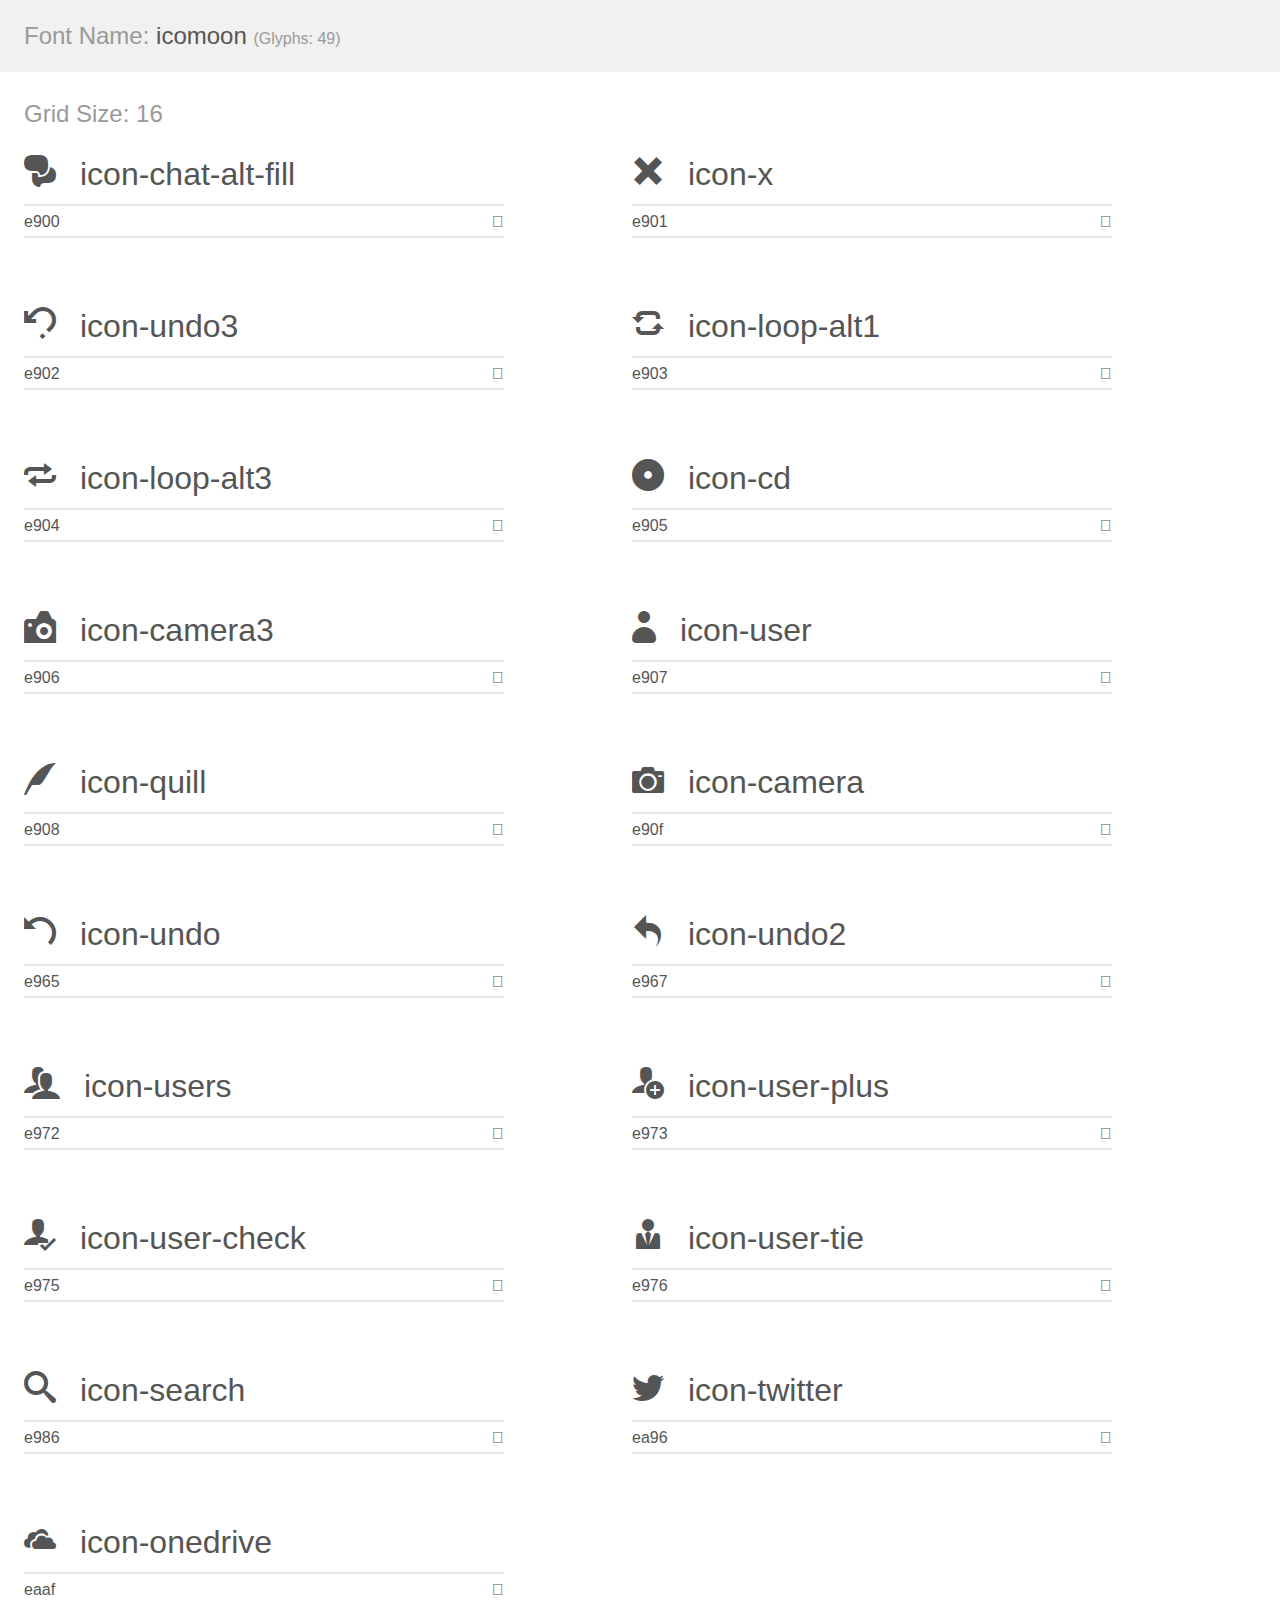
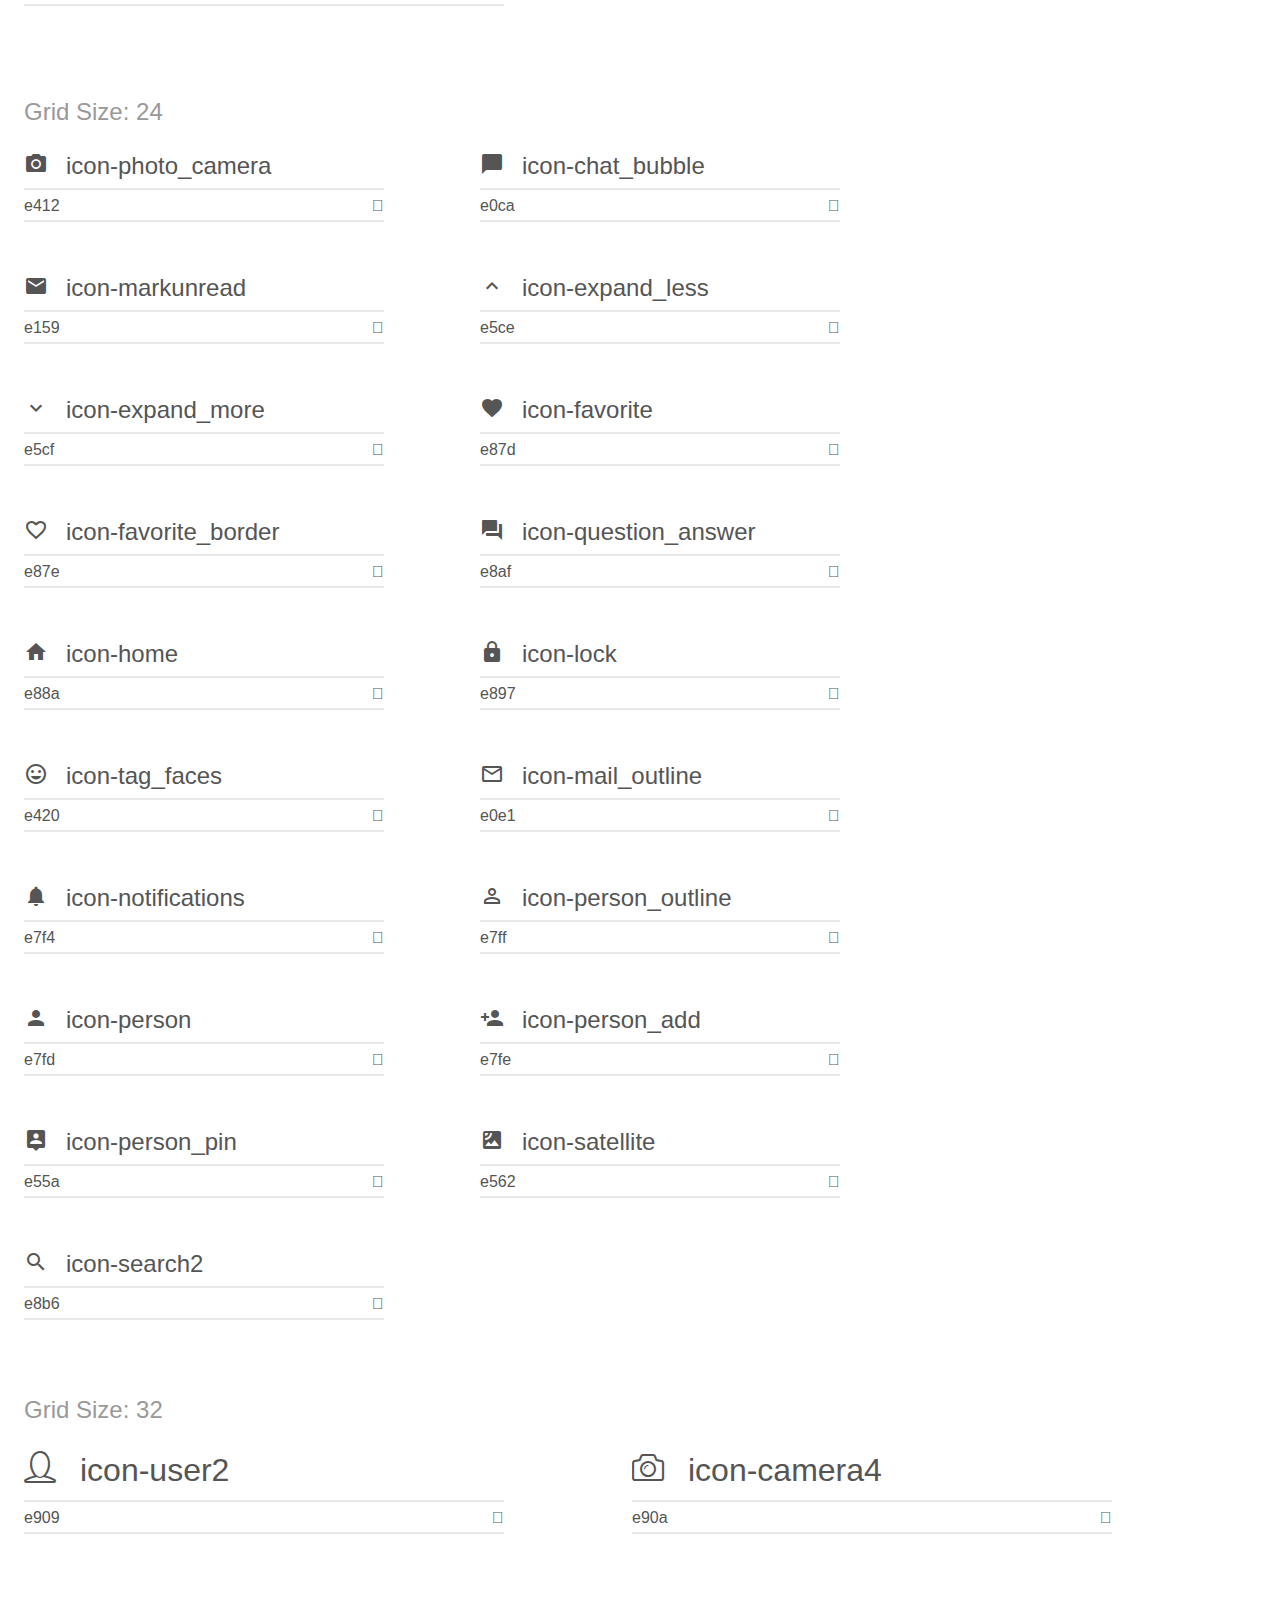
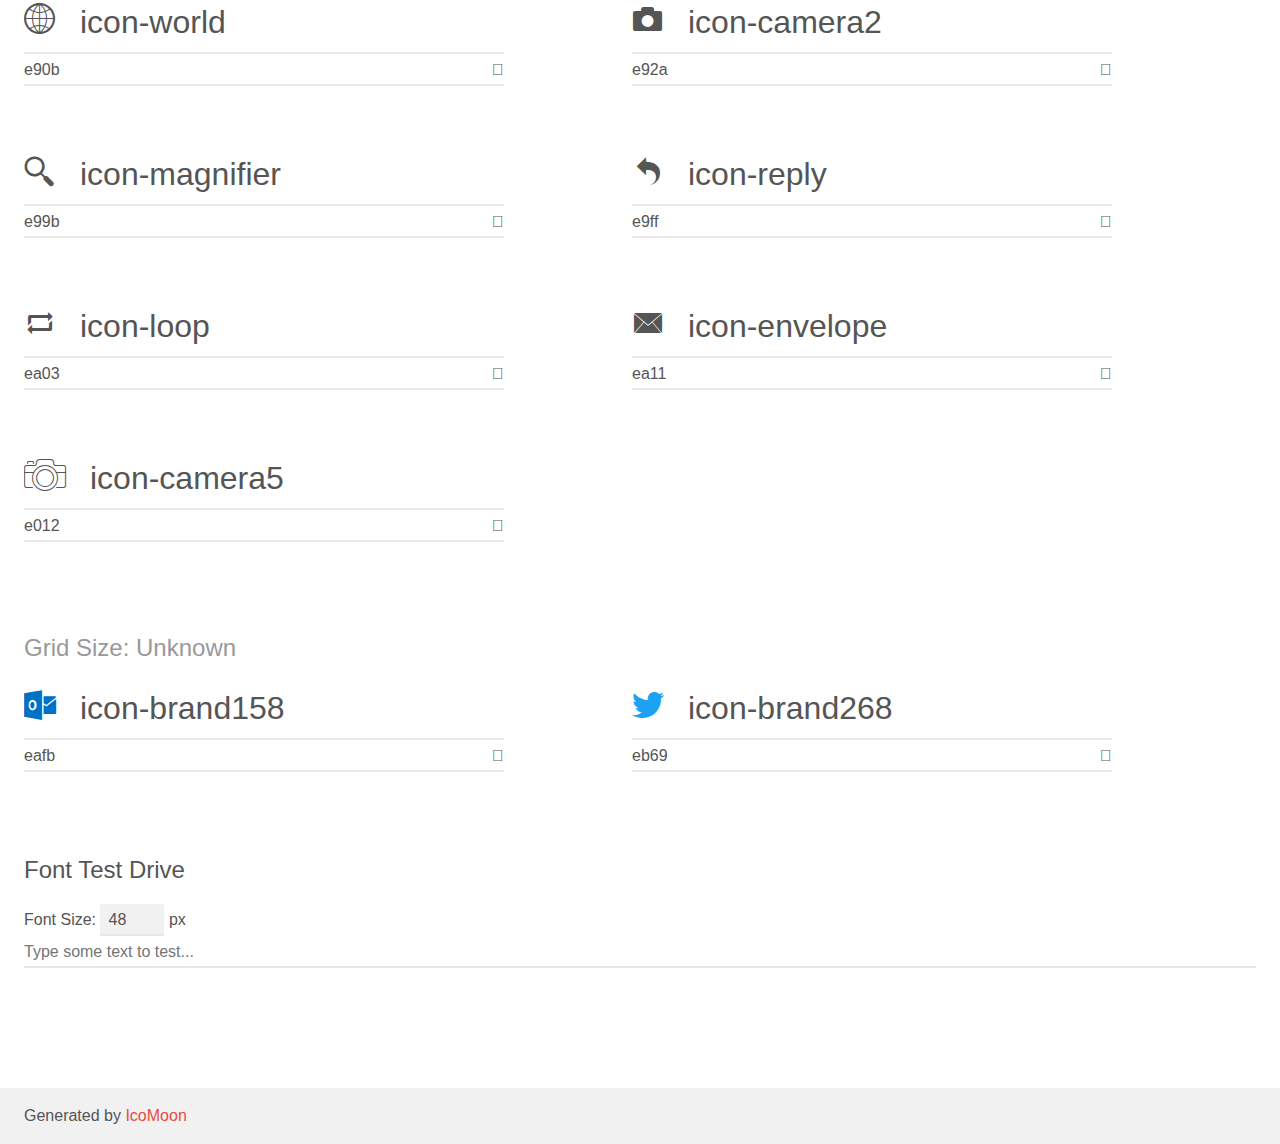
<file: assets/fonts/demo.html>
<!doctype html>
<html>
<head>
    <meta charset="utf-8">
    <title>IcoMoon Demo</title>
    <meta name="description" content="An Icon Font Generated By IcoMoon.io">
    <meta name="viewport" content="width=device-width, initial-scale=1">
    <link rel="stylesheet" href="demo-files/demo.css">
    <link rel="stylesheet" href="style.css"></head>
<body>
    <div class="bgc1 clearfix">
        <h1 class="mhmm mvm"><span class="fgc1">Font Name:</span> icomoon <small class="fgc1">(Glyphs:&nbsp;49)</small></h1>
    </div>
    <div class="clearfix mhl ptl">
        <h1 class="mvm mtn fgc1">Grid Size: 16</h1>
        <div class="glyph fs1">
            <div class="clearfix bshadow0 pbs">
                <span class="icon-chat-alt-fill">
                
                </span>
                <span class="mls"> icon-chat-alt-fill</span>
            </div>
            <fieldset class="fs0 size1of1 clearfix hidden-false">
                <input type="text" readonly value="e900" class="unit size1of2" />
                <input type="text" maxlength="1" readonly value="&#xe900;" class="unitRight size1of2 talign-right" />
            </fieldset>
            <div class="fs0 bshadow0 clearfix hidden-true">
                <span class="unit pvs fgc1">liga: </span>
                <input type="text" readonly value="" class="liga unitRight" />
            </div>
        </div>
        <div class="glyph fs1">
            <div class="clearfix bshadow0 pbs">
                <span class="icon-x">
                
                </span>
                <span class="mls"> icon-x</span>
            </div>
            <fieldset class="fs0 size1of1 clearfix hidden-false">
                <input type="text" readonly value="e901" class="unit size1of2" />
                <input type="text" maxlength="1" readonly value="&#xe901;" class="unitRight size1of2 talign-right" />
            </fieldset>
            <div class="fs0 bshadow0 clearfix hidden-true">
                <span class="unit pvs fgc1">liga: </span>
                <input type="text" readonly value="" class="liga unitRight" />
            </div>
        </div>
        <div class="glyph fs1">
            <div class="clearfix bshadow0 pbs">
                <span class="icon-undo3">
                
                </span>
                <span class="mls"> icon-undo3</span>
            </div>
            <fieldset class="fs0 size1of1 clearfix hidden-false">
                <input type="text" readonly value="e902" class="unit size1of2" />
                <input type="text" maxlength="1" readonly value="&#xe902;" class="unitRight size1of2 talign-right" />
            </fieldset>
            <div class="fs0 bshadow0 clearfix hidden-true">
                <span class="unit pvs fgc1">liga: </span>
                <input type="text" readonly value="" class="liga unitRight" />
            </div>
        </div>
        <div class="glyph fs1">
            <div class="clearfix bshadow0 pbs">
                <span class="icon-loop-alt1">
                
                </span>
                <span class="mls"> icon-loop-alt1</span>
            </div>
            <fieldset class="fs0 size1of1 clearfix hidden-false">
                <input type="text" readonly value="e903" class="unit size1of2" />
                <input type="text" maxlength="1" readonly value="&#xe903;" class="unitRight size1of2 talign-right" />
            </fieldset>
            <div class="fs0 bshadow0 clearfix hidden-true">
                <span class="unit pvs fgc1">liga: </span>
                <input type="text" readonly value="" class="liga unitRight" />
            </div>
        </div>
        <div class="glyph fs1">
            <div class="clearfix bshadow0 pbs">
                <span class="icon-loop-alt3">
                
                </span>
                <span class="mls"> icon-loop-alt3</span>
            </div>
            <fieldset class="fs0 size1of1 clearfix hidden-false">
                <input type="text" readonly value="e904" class="unit size1of2" />
                <input type="text" maxlength="1" readonly value="&#xe904;" class="unitRight size1of2 talign-right" />
            </fieldset>
            <div class="fs0 bshadow0 clearfix hidden-true">
                <span class="unit pvs fgc1">liga: </span>
                <input type="text" readonly value="" class="liga unitRight" />
            </div>
        </div>
        <div class="glyph fs1">
            <div class="clearfix bshadow0 pbs">
                <span class="icon-cd">
                
                </span>
                <span class="mls"> icon-cd</span>
            </div>
            <fieldset class="fs0 size1of1 clearfix hidden-false">
                <input type="text" readonly value="e905" class="unit size1of2" />
                <input type="text" maxlength="1" readonly value="&#xe905;" class="unitRight size1of2 talign-right" />
            </fieldset>
            <div class="fs0 bshadow0 clearfix hidden-true">
                <span class="unit pvs fgc1">liga: </span>
                <input type="text" readonly value="" class="liga unitRight" />
            </div>
        </div>
        <div class="glyph fs1">
            <div class="clearfix bshadow0 pbs">
                <span class="icon-camera3">
                
                </span>
                <span class="mls"> icon-camera3</span>
            </div>
            <fieldset class="fs0 size1of1 clearfix hidden-false">
                <input type="text" readonly value="e906" class="unit size1of2" />
                <input type="text" maxlength="1" readonly value="&#xe906;" class="unitRight size1of2 talign-right" />
            </fieldset>
            <div class="fs0 bshadow0 clearfix hidden-true">
                <span class="unit pvs fgc1">liga: </span>
                <input type="text" readonly value="" class="liga unitRight" />
            </div>
        </div>
        <div class="glyph fs1">
            <div class="clearfix bshadow0 pbs">
                <span class="icon-user">
                
                </span>
                <span class="mls"> icon-user</span>
            </div>
            <fieldset class="fs0 size1of1 clearfix hidden-false">
                <input type="text" readonly value="e907" class="unit size1of2" />
                <input type="text" maxlength="1" readonly value="&#xe907;" class="unitRight size1of2 talign-right" />
            </fieldset>
            <div class="fs0 bshadow0 clearfix hidden-true">
                <span class="unit pvs fgc1">liga: </span>
                <input type="text" readonly value="" class="liga unitRight" />
            </div>
        </div>
        <div class="glyph fs1">
            <div class="clearfix bshadow0 pbs">
                <span class="icon-quill">
                
                </span>
                <span class="mls"> icon-quill</span>
            </div>
            <fieldset class="fs0 size1of1 clearfix hidden-false">
                <input type="text" readonly value="e908" class="unit size1of2" />
                <input type="text" maxlength="1" readonly value="&#xe908;" class="unitRight size1of2 talign-right" />
            </fieldset>
            <div class="fs0 bshadow0 clearfix hidden-true">
                <span class="unit pvs fgc1">liga: </span>
                <input type="text" readonly value="quill, feather" class="liga unitRight" />
            </div>
        </div>
        <div class="glyph fs1">
            <div class="clearfix bshadow0 pbs">
                <span class="icon-camera">
                
                </span>
                <span class="mls"> icon-camera</span>
            </div>
            <fieldset class="fs0 size1of1 clearfix hidden-false">
                <input type="text" readonly value="e90f" class="unit size1of2" />
                <input type="text" maxlength="1" readonly value="&#xe90f;" class="unitRight size1of2 talign-right" />
            </fieldset>
            <div class="fs0 bshadow0 clearfix hidden-true">
                <span class="unit pvs fgc1">liga: </span>
                <input type="text" readonly value="camera, photo" class="liga unitRight" />
            </div>
        </div>
        <div class="glyph fs1">
            <div class="clearfix bshadow0 pbs">
                <span class="icon-undo">
                
                </span>
                <span class="mls"> icon-undo</span>
            </div>
            <fieldset class="fs0 size1of1 clearfix hidden-false">
                <input type="text" readonly value="e965" class="unit size1of2" />
                <input type="text" maxlength="1" readonly value="&#xe965;" class="unitRight size1of2 talign-right" />
            </fieldset>
            <div class="fs0 bshadow0 clearfix hidden-true">
                <span class="unit pvs fgc1">liga: </span>
                <input type="text" readonly value="undo, ccw" class="liga unitRight" />
            </div>
        </div>
        <div class="glyph fs1">
            <div class="clearfix bshadow0 pbs">
                <span class="icon-undo2">
                
                </span>
                <span class="mls"> icon-undo2</span>
            </div>
            <fieldset class="fs0 size1of1 clearfix hidden-false">
                <input type="text" readonly value="e967" class="unit size1of2" />
                <input type="text" maxlength="1" readonly value="&#xe967;" class="unitRight size1of2 talign-right" />
            </fieldset>
            <div class="fs0 bshadow0 clearfix hidden-true">
                <span class="unit pvs fgc1">liga: </span>
                <input type="text" readonly value="undo2, left" class="liga unitRight" />
            </div>
        </div>
        <div class="glyph fs1">
            <div class="clearfix bshadow0 pbs">
                <span class="icon-users">
                
                </span>
                <span class="mls"> icon-users</span>
            </div>
            <fieldset class="fs0 size1of1 clearfix hidden-false">
                <input type="text" readonly value="e972" class="unit size1of2" />
                <input type="text" maxlength="1" readonly value="&#xe972;" class="unitRight size1of2 talign-right" />
            </fieldset>
            <div class="fs0 bshadow0 clearfix hidden-true">
                <span class="unit pvs fgc1">liga: </span>
                <input type="text" readonly value="users, group" class="liga unitRight" />
            </div>
        </div>
        <div class="glyph fs1">
            <div class="clearfix bshadow0 pbs">
                <span class="icon-user-plus">
                
                </span>
                <span class="mls"> icon-user-plus</span>
            </div>
            <fieldset class="fs0 size1of1 clearfix hidden-false">
                <input type="text" readonly value="e973" class="unit size1of2" />
                <input type="text" maxlength="1" readonly value="&#xe973;" class="unitRight size1of2 talign-right" />
            </fieldset>
            <div class="fs0 bshadow0 clearfix hidden-true">
                <span class="unit pvs fgc1">liga: </span>
                <input type="text" readonly value="user-plus, user2" class="liga unitRight" />
            </div>
        </div>
        <div class="glyph fs1">
            <div class="clearfix bshadow0 pbs">
                <span class="icon-user-check">
                
                </span>
                <span class="mls"> icon-user-check</span>
            </div>
            <fieldset class="fs0 size1of1 clearfix hidden-false">
                <input type="text" readonly value="e975" class="unit size1of2" />
                <input type="text" maxlength="1" readonly value="&#xe975;" class="unitRight size1of2 talign-right" />
            </fieldset>
            <div class="fs0 bshadow0 clearfix hidden-true">
                <span class="unit pvs fgc1">liga: </span>
                <input type="text" readonly value="user-check, user4" class="liga unitRight" />
            </div>
        </div>
        <div class="glyph fs1">
            <div class="clearfix bshadow0 pbs">
                <span class="icon-user-tie">
                
                </span>
                <span class="mls"> icon-user-tie</span>
            </div>
            <fieldset class="fs0 size1of1 clearfix hidden-false">
                <input type="text" readonly value="e976" class="unit size1of2" />
                <input type="text" maxlength="1" readonly value="&#xe976;" class="unitRight size1of2 talign-right" />
            </fieldset>
            <div class="fs0 bshadow0 clearfix hidden-true">
                <span class="unit pvs fgc1">liga: </span>
                <input type="text" readonly value="user-tie, user5" class="liga unitRight" />
            </div>
        </div>
        <div class="glyph fs1">
            <div class="clearfix bshadow0 pbs">
                <span class="icon-search">
                
                </span>
                <span class="mls"> icon-search</span>
            </div>
            <fieldset class="fs0 size1of1 clearfix hidden-false">
                <input type="text" readonly value="e986" class="unit size1of2" />
                <input type="text" maxlength="1" readonly value="&#xe986;" class="unitRight size1of2 talign-right" />
            </fieldset>
            <div class="fs0 bshadow0 clearfix hidden-true">
                <span class="unit pvs fgc1">liga: </span>
                <input type="text" readonly value="search, magnifier" class="liga unitRight" />
            </div>
        </div>
        <div class="glyph fs1">
            <div class="clearfix bshadow0 pbs">
                <span class="icon-twitter">
                
                </span>
                <span class="mls"> icon-twitter</span>
            </div>
            <fieldset class="fs0 size1of1 clearfix hidden-false">
                <input type="text" readonly value="ea96" class="unit size1of2" />
                <input type="text" maxlength="1" readonly value="&#xea96;" class="unitRight size1of2 talign-right" />
            </fieldset>
            <div class="fs0 bshadow0 clearfix hidden-true">
                <span class="unit pvs fgc1">liga: </span>
                <input type="text" readonly value="twitter, brand16" class="liga unitRight" />
            </div>
        </div>
        <div class="glyph fs1">
            <div class="clearfix bshadow0 pbs">
                <span class="icon-onedrive">
                
                </span>
                <span class="mls"> icon-onedrive</span>
            </div>
            <fieldset class="fs0 size1of1 clearfix hidden-false">
                <input type="text" readonly value="eaaf" class="unit size1of2" />
                <input type="text" maxlength="1" readonly value="&#xeaaf;" class="unitRight size1of2 talign-right" />
            </fieldset>
            <div class="fs0 bshadow0 clearfix hidden-true">
                <span class="unit pvs fgc1">liga: </span>
                <input type="text" readonly value="onedrive, brand39" class="liga unitRight" />
            </div>
        </div>
    </div>
    <div class="clearfix mhl ptl">
        <h1 class="mvm mtn fgc1">Grid Size: 24</h1>
        <div class="glyph fs2">
            <div class="clearfix bshadow0 pbs">
                <span class="icon-photo_camera">
                
                </span>
                <span class="mls"> icon-photo_camera</span>
            </div>
            <fieldset class="fs0 size1of1 clearfix hidden-false">
                <input type="text" readonly value="e412" class="unit size1of2" />
                <input type="text" maxlength="1" readonly value="&#xe412;" class="unitRight size1of2 talign-right" />
            </fieldset>
            <div class="fs0 bshadow0 clearfix hidden-true">
                <span class="unit pvs fgc1">liga: </span>
                <input type="text" readonly value="camera_alt, local_see, photo_camera" class="liga unitRight" />
            </div>
        </div>
        <div class="glyph fs2">
            <div class="clearfix bshadow0 pbs">
                <span class="icon-chat_bubble">
                
                </span>
                <span class="mls"> icon-chat_bubble</span>
            </div>
            <fieldset class="fs0 size1of1 clearfix hidden-false">
                <input type="text" readonly value="e0ca" class="unit size1of2" />
                <input type="text" maxlength="1" readonly value="&#xe0ca;" class="unitRight size1of2 talign-right" />
            </fieldset>
            <div class="fs0 bshadow0 clearfix hidden-true">
                <span class="unit pvs fgc1">liga: </span>
                <input type="text" readonly value="chat_bubble" class="liga unitRight" />
            </div>
        </div>
        <div class="glyph fs2">
            <div class="clearfix bshadow0 pbs">
                <span class="icon-markunread">
                
                </span>
                <span class="mls"> icon-markunread</span>
            </div>
            <fieldset class="fs0 size1of1 clearfix hidden-false">
                <input type="text" readonly value="e159" class="unit size1of2" />
                <input type="text" maxlength="1" readonly value="&#xe159;" class="unitRight size1of2 talign-right" />
            </fieldset>
            <div class="fs0 bshadow0 clearfix hidden-true">
                <span class="unit pvs fgc1">liga: </span>
                <input type="text" readonly value="email, local_post_office, mail, markunread" class="liga unitRight" />
            </div>
        </div>
        <div class="glyph fs2">
            <div class="clearfix bshadow0 pbs">
                <span class="icon-expand_less">
                
                </span>
                <span class="mls"> icon-expand_less</span>
            </div>
            <fieldset class="fs0 size1of1 clearfix hidden-false">
                <input type="text" readonly value="e5ce" class="unit size1of2" />
                <input type="text" maxlength="1" readonly value="&#xe5ce;" class="unitRight size1of2 talign-right" />
            </fieldset>
            <div class="fs0 bshadow0 clearfix hidden-true">
                <span class="unit pvs fgc1">liga: </span>
                <input type="text" readonly value="expand_less" class="liga unitRight" />
            </div>
        </div>
        <div class="glyph fs2">
            <div class="clearfix bshadow0 pbs">
                <span class="icon-expand_more">
                
                </span>
                <span class="mls"> icon-expand_more</span>
            </div>
            <fieldset class="fs0 size1of1 clearfix hidden-false">
                <input type="text" readonly value="e5cf" class="unit size1of2" />
                <input type="text" maxlength="1" readonly value="&#xe5cf;" class="unitRight size1of2 talign-right" />
            </fieldset>
            <div class="fs0 bshadow0 clearfix hidden-true">
                <span class="unit pvs fgc1">liga: </span>
                <input type="text" readonly value="expand_more" class="liga unitRight" />
            </div>
        </div>
        <div class="glyph fs2">
            <div class="clearfix bshadow0 pbs">
                <span class="icon-favorite">
                
                </span>
                <span class="mls"> icon-favorite</span>
            </div>
            <fieldset class="fs0 size1of1 clearfix hidden-false">
                <input type="text" readonly value="e87d" class="unit size1of2" />
                <input type="text" maxlength="1" readonly value="&#xe87d;" class="unitRight size1of2 talign-right" />
            </fieldset>
            <div class="fs0 bshadow0 clearfix hidden-true">
                <span class="unit pvs fgc1">liga: </span>
                <input type="text" readonly value="favorite" class="liga unitRight" />
            </div>
        </div>
        <div class="glyph fs2">
            <div class="clearfix bshadow0 pbs">
                <span class="icon-favorite_border">
                
                </span>
                <span class="mls"> icon-favorite_border</span>
            </div>
            <fieldset class="fs0 size1of1 clearfix hidden-false">
                <input type="text" readonly value="e87e" class="unit size1of2" />
                <input type="text" maxlength="1" readonly value="&#xe87e;" class="unitRight size1of2 talign-right" />
            </fieldset>
            <div class="fs0 bshadow0 clearfix hidden-true">
                <span class="unit pvs fgc1">liga: </span>
                <input type="text" readonly value="favorite_border" class="liga unitRight" />
            </div>
        </div>
        <div class="glyph fs2">
            <div class="clearfix bshadow0 pbs">
                <span class="icon-question_answer">
                
                </span>
                <span class="mls"> icon-question_answer</span>
            </div>
            <fieldset class="fs0 size1of1 clearfix hidden-false">
                <input type="text" readonly value="e8af" class="unit size1of2" />
                <input type="text" maxlength="1" readonly value="&#xe8af;" class="unitRight size1of2 talign-right" />
            </fieldset>
            <div class="fs0 bshadow0 clearfix hidden-true">
                <span class="unit pvs fgc1">liga: </span>
                <input type="text" readonly value="forum, question_answer" class="liga unitRight" />
            </div>
        </div>
        <div class="glyph fs2">
            <div class="clearfix bshadow0 pbs">
                <span class="icon-home">
                
                </span>
                <span class="mls"> icon-home</span>
            </div>
            <fieldset class="fs0 size1of1 clearfix hidden-false">
                <input type="text" readonly value="e88a" class="unit size1of2" />
                <input type="text" maxlength="1" readonly value="&#xe88a;" class="unitRight size1of2 talign-right" />
            </fieldset>
            <div class="fs0 bshadow0 clearfix hidden-true">
                <span class="unit pvs fgc1">liga: </span>
                <input type="text" readonly value="home" class="liga unitRight" />
            </div>
        </div>
        <div class="glyph fs2">
            <div class="clearfix bshadow0 pbs">
                <span class="icon-lock">
                
                </span>
                <span class="mls"> icon-lock</span>
            </div>
            <fieldset class="fs0 size1of1 clearfix hidden-false">
                <input type="text" readonly value="e897" class="unit size1of2" />
                <input type="text" maxlength="1" readonly value="&#xe897;" class="unitRight size1of2 talign-right" />
            </fieldset>
            <div class="fs0 bshadow0 clearfix hidden-true">
                <span class="unit pvs fgc1">liga: </span>
                <input type="text" readonly value="https, lock" class="liga unitRight" />
            </div>
        </div>
        <div class="glyph fs2">
            <div class="clearfix bshadow0 pbs">
                <span class="icon-tag_faces">
                
                </span>
                <span class="mls"> icon-tag_faces</span>
            </div>
            <fieldset class="fs0 size1of1 clearfix hidden-false">
                <input type="text" readonly value="e420" class="unit size1of2" />
                <input type="text" maxlength="1" readonly value="&#xe420;" class="unitRight size1of2 talign-right" />
            </fieldset>
            <div class="fs0 bshadow0 clearfix hidden-true">
                <span class="unit pvs fgc1">liga: </span>
                <input type="text" readonly value="insert_emoticon, mood, tag_faces" class="liga unitRight" />
            </div>
        </div>
        <div class="glyph fs2">
            <div class="clearfix bshadow0 pbs">
                <span class="icon-mail_outline">
                
                </span>
                <span class="mls"> icon-mail_outline</span>
            </div>
            <fieldset class="fs0 size1of1 clearfix hidden-false">
                <input type="text" readonly value="e0e1" class="unit size1of2" />
                <input type="text" maxlength="1" readonly value="&#xe0e1;" class="unitRight size1of2 talign-right" />
            </fieldset>
            <div class="fs0 bshadow0 clearfix hidden-true">
                <span class="unit pvs fgc1">liga: </span>
                <input type="text" readonly value="mail_outline" class="liga unitRight" />
            </div>
        </div>
        <div class="glyph fs2">
            <div class="clearfix bshadow0 pbs">
                <span class="icon-notifications">
                
                </span>
                <span class="mls"> icon-notifications</span>
            </div>
            <fieldset class="fs0 size1of1 clearfix hidden-false">
                <input type="text" readonly value="e7f4" class="unit size1of2" />
                <input type="text" maxlength="1" readonly value="&#xe7f4;" class="unitRight size1of2 talign-right" />
            </fieldset>
            <div class="fs0 bshadow0 clearfix hidden-true">
                <span class="unit pvs fgc1">liga: </span>
                <input type="text" readonly value="notifications" class="liga unitRight" />
            </div>
        </div>
        <div class="glyph fs2">
            <div class="clearfix bshadow0 pbs">
                <span class="icon-person_outline">
                
                </span>
                <span class="mls"> icon-person_outline</span>
            </div>
            <fieldset class="fs0 size1of1 clearfix hidden-false">
                <input type="text" readonly value="e7ff" class="unit size1of2" />
                <input type="text" maxlength="1" readonly value="&#xe7ff;" class="unitRight size1of2 talign-right" />
            </fieldset>
            <div class="fs0 bshadow0 clearfix hidden-true">
                <span class="unit pvs fgc1">liga: </span>
                <input type="text" readonly value="perm_identity, person_outline" class="liga unitRight" />
            </div>
        </div>
        <div class="glyph fs2">
            <div class="clearfix bshadow0 pbs">
                <span class="icon-person">
                
                </span>
                <span class="mls"> icon-person</span>
            </div>
            <fieldset class="fs0 size1of1 clearfix hidden-false">
                <input type="text" readonly value="e7fd" class="unit size1of2" />
                <input type="text" maxlength="1" readonly value="&#xe7fd;" class="unitRight size1of2 talign-right" />
            </fieldset>
            <div class="fs0 bshadow0 clearfix hidden-true">
                <span class="unit pvs fgc1">liga: </span>
                <input type="text" readonly value="person" class="liga unitRight" />
            </div>
        </div>
        <div class="glyph fs2">
            <div class="clearfix bshadow0 pbs">
                <span class="icon-person_add">
                
                </span>
                <span class="mls"> icon-person_add</span>
            </div>
            <fieldset class="fs0 size1of1 clearfix hidden-false">
                <input type="text" readonly value="e7fe" class="unit size1of2" />
                <input type="text" maxlength="1" readonly value="&#xe7fe;" class="unitRight size1of2 talign-right" />
            </fieldset>
            <div class="fs0 bshadow0 clearfix hidden-true">
                <span class="unit pvs fgc1">liga: </span>
                <input type="text" readonly value="person_add" class="liga unitRight" />
            </div>
        </div>
        <div class="glyph fs2">
            <div class="clearfix bshadow0 pbs">
                <span class="icon-person_pin">
                
                </span>
                <span class="mls"> icon-person_pin</span>
            </div>
            <fieldset class="fs0 size1of1 clearfix hidden-false">
                <input type="text" readonly value="e55a" class="unit size1of2" />
                <input type="text" maxlength="1" readonly value="&#xe55a;" class="unitRight size1of2 talign-right" />
            </fieldset>
            <div class="fs0 bshadow0 clearfix hidden-true">
                <span class="unit pvs fgc1">liga: </span>
                <input type="text" readonly value="person_pin" class="liga unitRight" />
            </div>
        </div>
        <div class="glyph fs2">
            <div class="clearfix bshadow0 pbs">
                <span class="icon-satellite">
                
                </span>
                <span class="mls"> icon-satellite</span>
            </div>
            <fieldset class="fs0 size1of1 clearfix hidden-false">
                <input type="text" readonly value="e562" class="unit size1of2" />
                <input type="text" maxlength="1" readonly value="&#xe562;" class="unitRight size1of2 talign-right" />
            </fieldset>
            <div class="fs0 bshadow0 clearfix hidden-true">
                <span class="unit pvs fgc1">liga: </span>
                <input type="text" readonly value="satellite" class="liga unitRight" />
            </div>
        </div>
        <div class="glyph fs2">
            <div class="clearfix bshadow0 pbs">
                <span class="icon-search2">
                
                </span>
                <span class="mls"> icon-search2</span>
            </div>
            <fieldset class="fs0 size1of1 clearfix hidden-false">
                <input type="text" readonly value="e8b6" class="unit size1of2" />
                <input type="text" maxlength="1" readonly value="&#xe8b6;" class="unitRight size1of2 talign-right" />
            </fieldset>
            <div class="fs0 bshadow0 clearfix hidden-true">
                <span class="unit pvs fgc1">liga: </span>
                <input type="text" readonly value="search" class="liga unitRight" />
            </div>
        </div>
    </div>
    <div class="clearfix mhl ptl">
        <h1 class="mvm mtn fgc1">Grid Size: 32</h1>
        <div class="glyph fs3">
            <div class="clearfix bshadow0 pbs">
                <span class="icon-user2">
                
                </span>
                <span class="mls"> icon-user2</span>
            </div>
            <fieldset class="fs0 size1of1 clearfix hidden-false">
                <input type="text" readonly value="e909" class="unit size1of2" />
                <input type="text" maxlength="1" readonly value="&#xe909;" class="unitRight size1of2 talign-right" />
            </fieldset>
            <div class="fs0 bshadow0 clearfix hidden-true">
                <span class="unit pvs fgc1">liga: </span>
                <input type="text" readonly value="" class="liga unitRight" />
            </div>
        </div>
        <div class="glyph fs3">
            <div class="clearfix bshadow0 pbs">
                <span class="icon-camera4">
                
                </span>
                <span class="mls"> icon-camera4</span>
            </div>
            <fieldset class="fs0 size1of1 clearfix hidden-false">
                <input type="text" readonly value="e90a" class="unit size1of2" />
                <input type="text" maxlength="1" readonly value="&#xe90a;" class="unitRight size1of2 talign-right" />
            </fieldset>
            <div class="fs0 bshadow0 clearfix hidden-true">
                <span class="unit pvs fgc1">liga: </span>
                <input type="text" readonly value="" class="liga unitRight" />
            </div>
        </div>
        <div class="glyph fs3">
            <div class="clearfix bshadow0 pbs">
                <span class="icon-world">
                
                </span>
                <span class="mls"> icon-world</span>
            </div>
            <fieldset class="fs0 size1of1 clearfix hidden-false">
                <input type="text" readonly value="e90b" class="unit size1of2" />
                <input type="text" maxlength="1" readonly value="&#xe90b;" class="unitRight size1of2 talign-right" />
            </fieldset>
            <div class="fs0 bshadow0 clearfix hidden-true">
                <span class="unit pvs fgc1">liga: </span>
                <input type="text" readonly value="" class="liga unitRight" />
            </div>
        </div>
        <div class="glyph fs3">
            <div class="clearfix bshadow0 pbs">
                <span class="icon-camera2">
                
                </span>
                <span class="mls"> icon-camera2</span>
            </div>
            <fieldset class="fs0 size1of1 clearfix hidden-false">
                <input type="text" readonly value="e92a" class="unit size1of2" />
                <input type="text" maxlength="1" readonly value="&#xe92a;" class="unitRight size1of2 talign-right" />
            </fieldset>
            <div class="fs0 bshadow0 clearfix hidden-true">
                <span class="unit pvs fgc1">liga: </span>
                <input type="text" readonly value="" class="liga unitRight" />
            </div>
        </div>
        <div class="glyph fs3">
            <div class="clearfix bshadow0 pbs">
                <span class="icon-magnifier">
                
                </span>
                <span class="mls"> icon-magnifier</span>
            </div>
            <fieldset class="fs0 size1of1 clearfix hidden-false">
                <input type="text" readonly value="e99b" class="unit size1of2" />
                <input type="text" maxlength="1" readonly value="&#xe99b;" class="unitRight size1of2 talign-right" />
            </fieldset>
            <div class="fs0 bshadow0 clearfix hidden-true">
                <span class="unit pvs fgc1">liga: </span>
                <input type="text" readonly value="" class="liga unitRight" />
            </div>
        </div>
        <div class="glyph fs3">
            <div class="clearfix bshadow0 pbs">
                <span class="icon-reply">
                
                </span>
                <span class="mls"> icon-reply</span>
            </div>
            <fieldset class="fs0 size1of1 clearfix hidden-false">
                <input type="text" readonly value="e9ff" class="unit size1of2" />
                <input type="text" maxlength="1" readonly value="&#xe9ff;" class="unitRight size1of2 talign-right" />
            </fieldset>
            <div class="fs0 bshadow0 clearfix hidden-true">
                <span class="unit pvs fgc1">liga: </span>
                <input type="text" readonly value="" class="liga unitRight" />
            </div>
        </div>
        <div class="glyph fs3">
            <div class="clearfix bshadow0 pbs">
                <span class="icon-loop">
                
                </span>
                <span class="mls"> icon-loop</span>
            </div>
            <fieldset class="fs0 size1of1 clearfix hidden-false">
                <input type="text" readonly value="ea03" class="unit size1of2" />
                <input type="text" maxlength="1" readonly value="&#xea03;" class="unitRight size1of2 talign-right" />
            </fieldset>
            <div class="fs0 bshadow0 clearfix hidden-true">
                <span class="unit pvs fgc1">liga: </span>
                <input type="text" readonly value="" class="liga unitRight" />
            </div>
        </div>
        <div class="glyph fs3">
            <div class="clearfix bshadow0 pbs">
                <span class="icon-envelope">
                
                </span>
                <span class="mls"> icon-envelope</span>
            </div>
            <fieldset class="fs0 size1of1 clearfix hidden-false">
                <input type="text" readonly value="ea11" class="unit size1of2" />
                <input type="text" maxlength="1" readonly value="&#xea11;" class="unitRight size1of2 talign-right" />
            </fieldset>
            <div class="fs0 bshadow0 clearfix hidden-true">
                <span class="unit pvs fgc1">liga: </span>
                <input type="text" readonly value="" class="liga unitRight" />
            </div>
        </div>
        <div class="glyph fs3">
            <div class="clearfix bshadow0 pbs">
                <span class="icon-camera5">
                
                </span>
                <span class="mls"> icon-camera5</span>
            </div>
            <fieldset class="fs0 size1of1 clearfix hidden-false">
                <input type="text" readonly value="e012" class="unit size1of2" />
                <input type="text" maxlength="1" readonly value="&#xe012;" class="unitRight size1of2 talign-right" />
            </fieldset>
            <div class="fs0 bshadow0 clearfix hidden-true">
                <span class="unit pvs fgc1">liga: </span>
                <input type="text" readonly value="" class="liga unitRight" />
            </div>
        </div>
    </div>
    <div class="clearfix mhl ptl">
        <h1 class="mvm mtn fgc1">Grid Size: Unknown</h1>
        <div class="glyph fs4">
            <div class="clearfix bshadow0 pbs">
                <span class="icon-brand158">
                
                </span>
                <span class="mls"> icon-brand158</span>
            </div>
            <fieldset class="fs0 size1of1 clearfix hidden-false">
                <input type="text" readonly value="eafb" class="unit size1of2" />
                <input type="text" maxlength="1" readonly value="&#xeafb;" class="unitRight size1of2 talign-right" />
            </fieldset>
            <div class="fs0 bshadow0 clearfix hidden-true">
                <span class="unit pvs fgc1">liga: </span>
                <input type="text" readonly value="" class="liga unitRight" />
            </div>
        </div>
        <div class="glyph fs4">
            <div class="clearfix bshadow0 pbs">
                <span class="icon-brand268">
                
                </span>
                <span class="mls"> icon-brand268</span>
            </div>
            <fieldset class="fs0 size1of1 clearfix hidden-false">
                <input type="text" readonly value="eb69" class="unit size1of2" />
                <input type="text" maxlength="1" readonly value="&#xeb69;" class="unitRight size1of2 talign-right" />
            </fieldset>
            <div class="fs0 bshadow0 clearfix hidden-true">
                <span class="unit pvs fgc1">liga: </span>
                <input type="text" readonly value="" class="liga unitRight" />
            </div>
        </div>
    </div>

    <!--[if gt IE 8]><!-->
    <div class="mhl clearfix mbl">
        <h1>Font Test Drive</h1>
        <label>
            Font Size: <input id="fontSize" type="number" class="textbox0 mbm"
            min="8" value="48" />
            px
        </label>
        <input id="testText" type="text" class="phl size1of1 mvl"
        placeholder="Type some text to test..." value=""/>
        <div id="testDrive" class="icon-">&nbsp;
        </div>
    </div>
    <!--<![endif]-->
    <div class="bgc1 clearfix">
        <p class="mhl">Generated by <a href="https://icomoon.io/app">IcoMoon</a></p>
    </div>

    <script src="demo-files/demo.js"></script>
</body>
</html>
</file>
<file: assets/fonts/demo-files/demo.css>
body {
  padding: 0;
  margin: 0;
  font-family: sans-serif;
  font-size: 1em;
  line-height: 1.5;
  color: #555;
  background: #fff;
}
h1 {
  font-size: 1.5em;
  font-weight: normal;
}
small {
  font-size: .66666667em;
}
a {
  color: #e74c3c;
  text-decoration: none;
}
a:hover, a:focus {
  box-shadow: 0 1px #e74c3c;
}
.bshadow0, input {
  box-shadow: inset 0 -2px #e7e7e7;
}
input:hover {
  box-shadow: inset 0 -2px #ccc;
}
input, fieldset {
  font-family: sans-serif;
  font-size: 1em;
  margin: 0;
  padding: 0;
  border: 0;
}
input {
  color: inherit;
  line-height: 1.5;
  height: 1.5em;
  padding: .25em 0;
}
input:focus {
  outline: none;
  box-shadow: inset 0 -2px #449fdb;
}
.glyph {
  font-size: 16px;
  width: 15em;
  padding-bottom: 1em;
  margin-right: 4em;
  margin-bottom: 1em;
  float: left;
  overflow: hidden;
}
.liga {
  width: 80%;
  width: calc(100% - 2.5em);
}
.talign-right {
  text-align: right;
}
.talign-center {
  text-align: center;
}
.bgc1 {
  background: #f1f1f1;
}
.fgc1 {
  color: #999;
}
.fgc0 {
  color: #000;
}
p {
  margin-top: 1em;
  margin-bottom: 1em;
}
.mvm {
  margin-top: .75em;
  margin-bottom: .75em;
}
.mtn {
  margin-top: 0;
}
.mtl, .mal {
  margin-top: 1.5em;
}
.mbl, .mal {
  margin-bottom: 1.5em;
}
.mal, .mhl {
  margin-left: 1.5em;
  margin-right: 1.5em;
}
.mhmm {
  margin-left: 1em;
  margin-right: 1em;
}
.mls {
  margin-left: .25em;
}
.ptl {
  padding-top: 1.5em;
}
.pbs, .pvs {
  padding-bottom: .25em;
}
.pvs, .pts {
  padding-top: .25em;
}
.unit {
  float: left;
}
.unitRight {
  float: right;
}
.size1of2 {
  width: 50%;
}
.size1of1 {
  width: 100%;
}
.clearfix:before, .clearfix:after {
  content: " ";
  display: table;
}
.clearfix:after {
  clear: both;
}
.hidden-true {
  display: none;
}
.textbox0 {
  width: 3em;
  background: #f1f1f1;
  padding: .25em .5em;
  line-height: 1.5;
  height: 1.5em;
}
#testDrive {
  display: block;
  padding-top: 24px;
  line-height: 1.5;
}
.fs0 {
  font-size: 16px;
}
.fs1 {
  font-size: 32px;
}
.fs2 {
  font-size: 24px;
}
.fs3 {
  font-size: 32px;
}
.fs4 {
  font-size: 32px;
}
</file>
<file: assets/fonts/style.css>
@font-face {
  font-family: 'icomoon';
  src:  url('fonts/icomoon.eot?wi0r28');
  src:  url('fonts/icomoon.eot?wi0r28#iefix') format('embedded-opentype'),
    url('fonts/icomoon.ttf?wi0r28') format('truetype'),
    url('fonts/icomoon.woff?wi0r28') format('woff'),
    url('fonts/icomoon.svg?wi0r28#icomoon') format('svg');
  font-weight: normal;
  font-style: normal;
}

[class^="icon-"], [class*=" icon-"] {
  /* use !important to prevent issues with browser extensions that change fonts */
  font-family: 'icomoon' !important;
  speak: none;
  font-style: normal;
  font-weight: normal;
  font-variant: normal;
  text-transform: none;
  line-height: 1;

  /* Better Font Rendering =========== */
  -webkit-font-smoothing: antialiased;
  -moz-osx-font-smoothing: grayscale;
}

.icon-chat-alt-fill:before {
  content: "\e900";
}
.icon-x:before {
  content: "\e901";
}
.icon-undo3:before {
  content: "\e902";
}
.icon-loop-alt1:before {
  content: "\e903";
}
.icon-loop-alt3:before {
  content: "\e904";
}
.icon-cd:before {
  content: "\e905";
}
.icon-camera3:before {
  content: "\e906";
}
.icon-user:before {
  content: "\e907";
}
.icon-quill:before {
  content: "\e908";
}
.icon-camera:before {
  content: "\e90f";
}
.icon-undo:before {
  content: "\e965";
}
.icon-undo2:before {
  content: "\e967";
}
.icon-users:before {
  content: "\e972";
}
.icon-user-plus:before {
  content: "\e973";
}
.icon-user-check:before {
  content: "\e975";
}
.icon-user-tie:before {
  content: "\e976";
}
.icon-search:before {
  content: "\e986";
}
.icon-twitter:before {
  content: "\ea96";
}
.icon-onedrive:before {
  content: "\eaaf";
}
.icon-photo_camera:before {
  content: "\e412";
}
.icon-chat_bubble:before {
  content: "\e0ca";
}
.icon-markunread:before {
  content: "\e159";
}
.icon-expand_less:before {
  content: "\e5ce";
}
.icon-expand_more:before {
  content: "\e5cf";
}
.icon-favorite:before {
  content: "\e87d";
}
.icon-favorite_border:before {
  content: "\e87e";
}
.icon-question_answer:before {
  content: "\e8af";
}
.icon-home:before {
  content: "\e88a";
}
.icon-lock:before {
  content: "\e897";
}
.icon-tag_faces:before {
  content: "\e420";
}
.icon-mail_outline:before {
  content: "\e0e1";
}
.icon-notifications:before {
  content: "\e7f4";
}
.icon-person_outline:before {
  content: "\e7ff";
}
.icon-person:before {
  content: "\e7fd";
}
.icon-person_add:before {
  content: "\e7fe";
}
.icon-person_pin:before {
  content: "\e55a";
}
.icon-satellite:before {
  content: "\e562";
}
.icon-search2:before {
  content: "\e8b6";
}
.icon-user2:before {
  content: "\e909";
}
.icon-camera4:before {
  content: "\e90a";
}
.icon-world:before {
  content: "\e90b";
}
.icon-camera2:before {
  content: "\e92a";
}
.icon-magnifier:before {
  content: "\e99b";
}
.icon-reply:before {
  content: "\e9ff";
}
.icon-loop:before {
  content: "\ea03";
}
.icon-envelope:before {
  content: "\ea11";
}
.icon-camera5:before {
  content: "\e012";
}
.icon-brand158:before {
  content: "\eafb";
  color: #0072c6;
}
.icon-brand268:before {
  content: "\eb69";
  color: #1da1f2;
}
</file>
